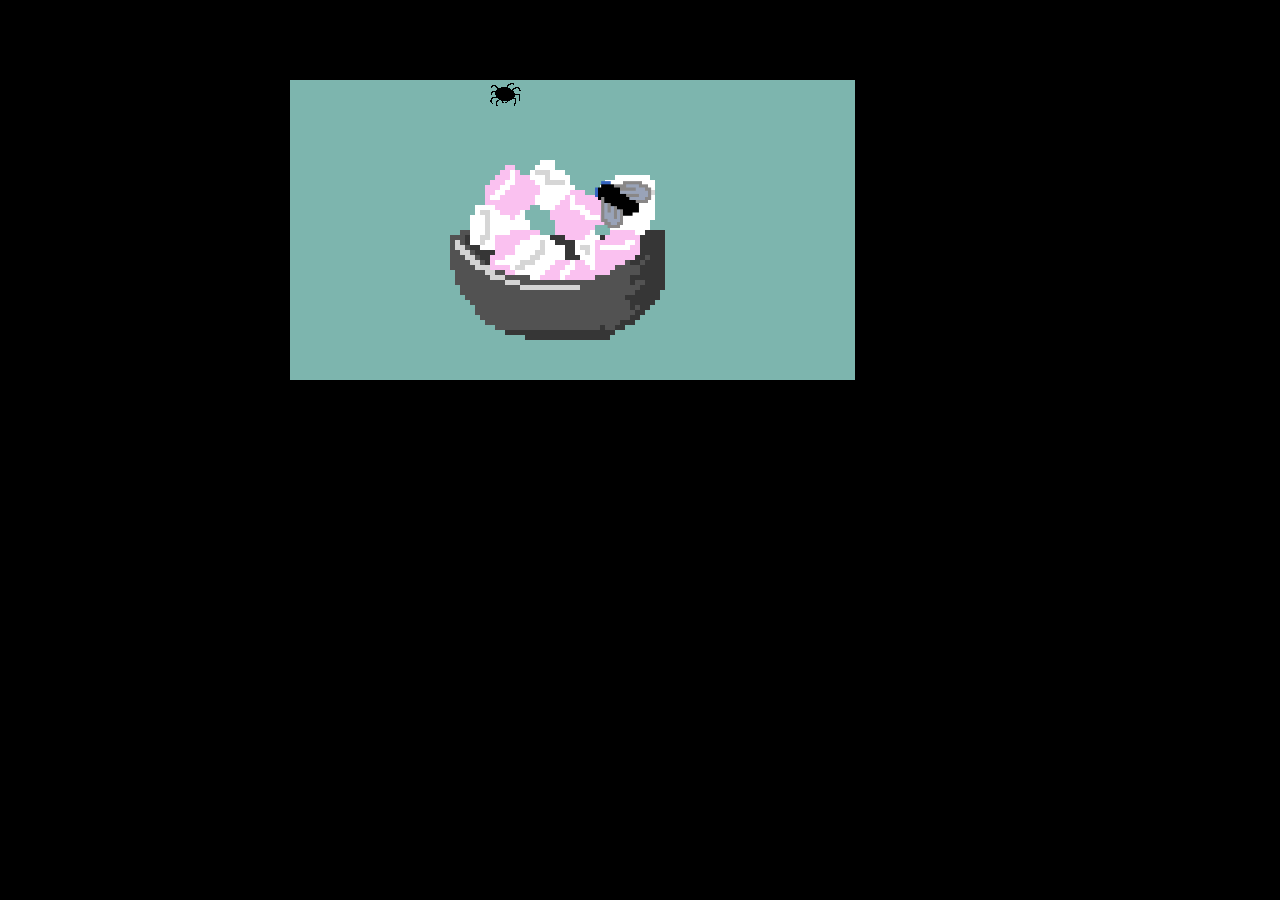
<file: 2ndLife.html>
<!DOCTYPE html>
<html>
  <head>
    <meta charset="utf-8">
    <title>Second Life</title>
    <script src="https://ajax.googleapis.com/ajax/libs/jquery/3.1.1/jquery.min.js"></script>
    <script type="text/javascript" src="js/app2.js">
    </script>
    <link rel="stylesheet" href="css/style2.css" media="screen" title="no title">
  </head>
  <body>

    <h1>Project 01</h1>

    <div id="world">

      <div id="character"></div>

      <div id="encounter1"></div>
      <div id="encounter2"></div>
      <div id="encounter3"></div>

    </div>
    <br>
    <br>

    <div id="encounterTalk">
    <!-- <button id="marshmallowBed" class="buttons1">DIG DOWN AND MAKE A MARSHMALLOW BED</button>
    <button id="scareChild" class="buttons1">HIDE AND SCARE SMALL CHILD</button>
    <button id="lureSpider" class="buttons1">INVITE THE FLY BACK TO YOUR WEB</button> -->
    <a href="2ndLife.html" class="buttons1" id="marshmallowBed"><button>MAKE A MARSHMALLOW BED</button></a>
    <a href="2ndLife.html" class="buttons1" id="lureSpider"><button>INVITE FLY BACK TO YOUR WEB</button></a>
    <a href="guruMountain.html" class="buttons1" id="scareChild"><button>SCARE A CHILD</button></a>
    <img src="images/spiderChat.jpg">
    </div>


    </body>
    </html>


  </body>
</html>
</file>
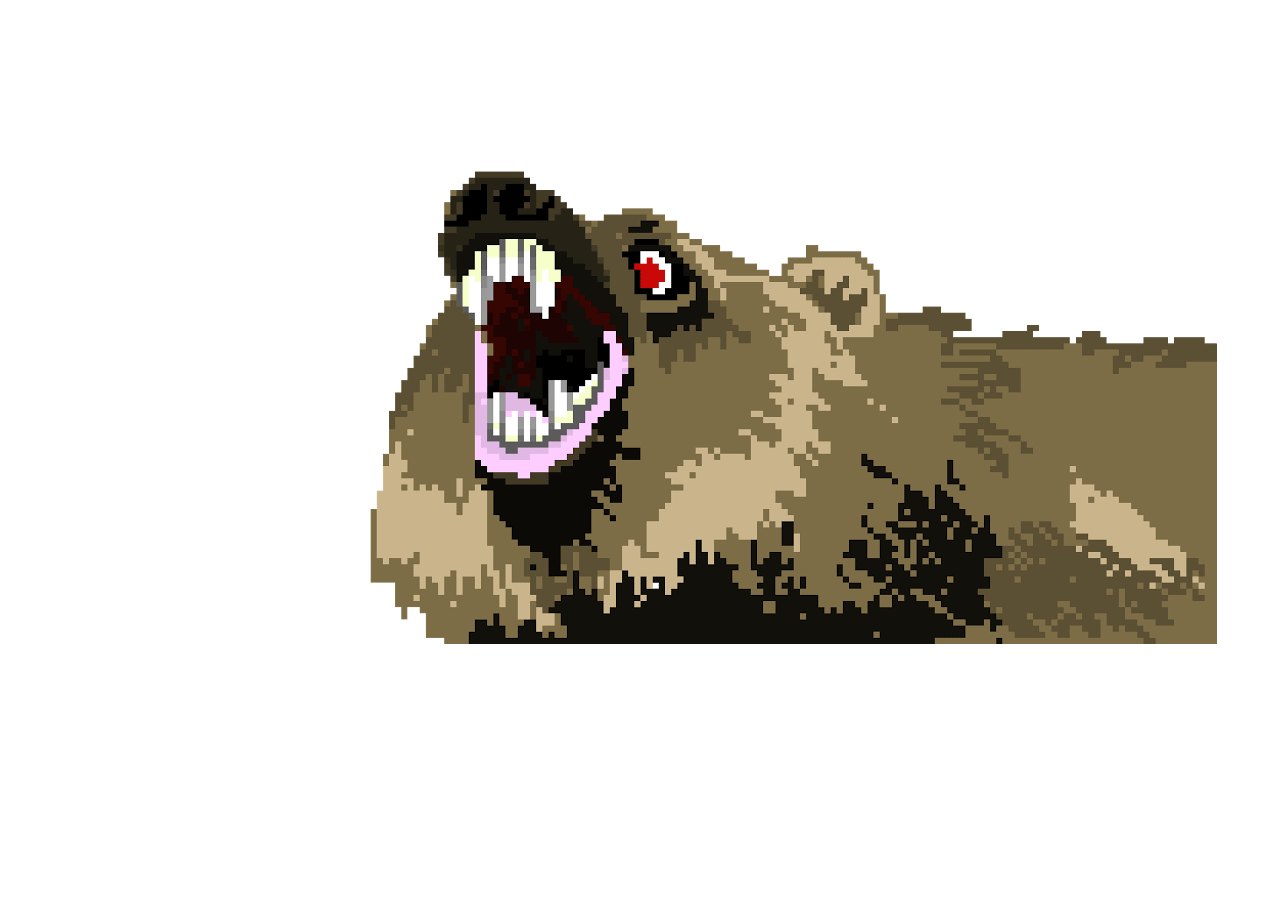
<file: beargif.html>
<!DOCTYPE html>
<html>
  <head>
    <meta charset="utf-8">
    <title>REAL LIFE</title>
    <link rel="stylesheet" href="css/style6.css" media="screen" title="no title">
  </head>
  <body>
    <div id="bear"><img src="images/bearGif.gif"></div>


    <audio controls="controls" autoplay="autoplay">
   <source src="thrash.wav" type="audio/ogg">
   
 </audio>


<script>setTimeout(function(){window.location.href='gameover.html'},6000);</script>



  </body>
</html>
</file>
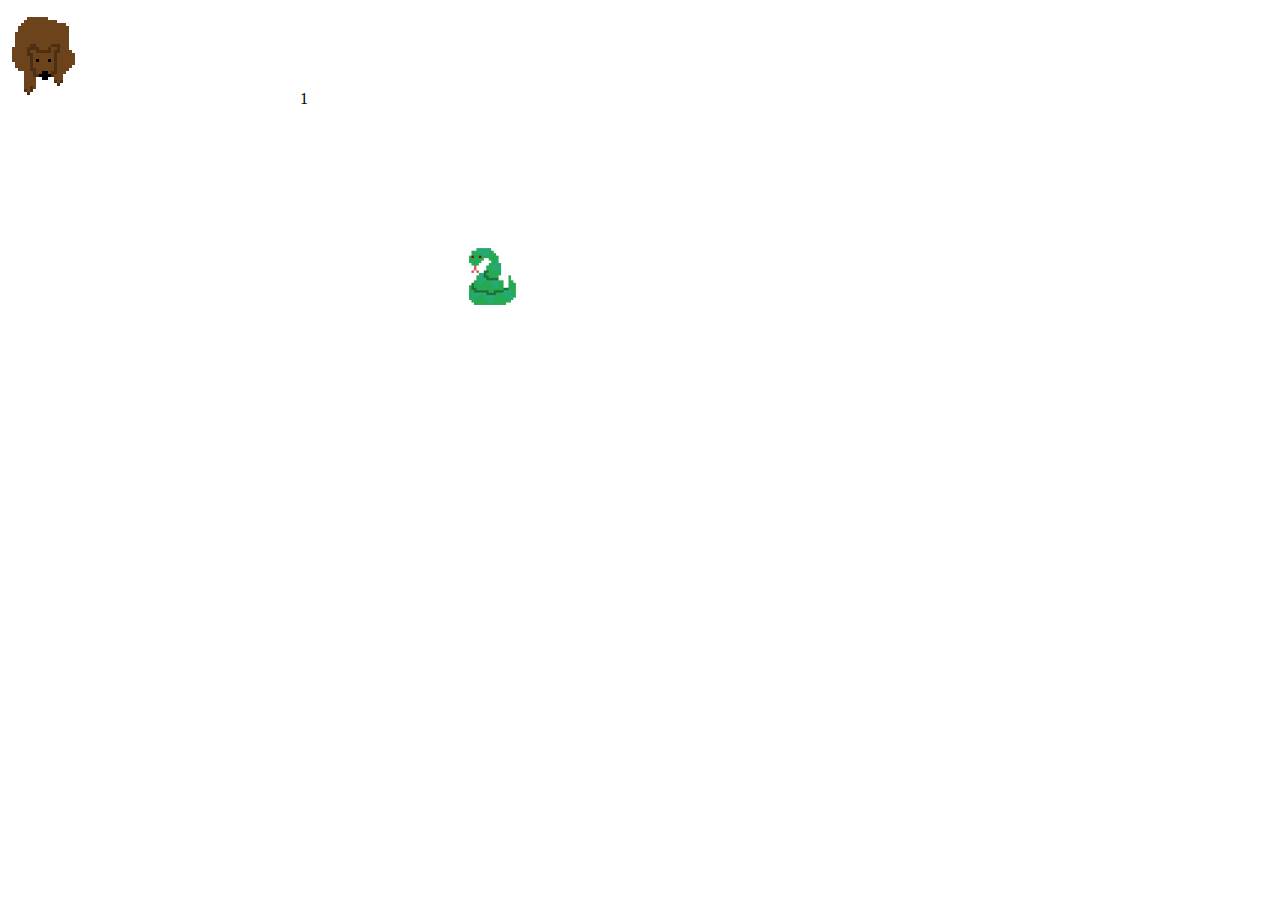
<file: BearSnake.html>
<!DOCTYPE html>
<html>
  <head>
    <meta charset="utf-8">
    <title>Snake Hunt</title>
    <link rel="stylesheet" href="css/style5.css" media="screen" title="no title">
<script src="https://ajax.googleapis.com/ajax/libs/jquery/3.1.1/jquery.min.js"></script>
    <script type="text/javascript" src="js/app5.js">
    </script>
  </head>
  <body>

    <div id="character"></div>


    <div id="encounter1" class="encounter active">1</div>
    <div id="encounter2" class="encounter">2</div>
    <div id="encounter3" class="encounter">3</div>
    <div id="encounter4" class="encounter">4</div>

  </body>
</html>
</file>
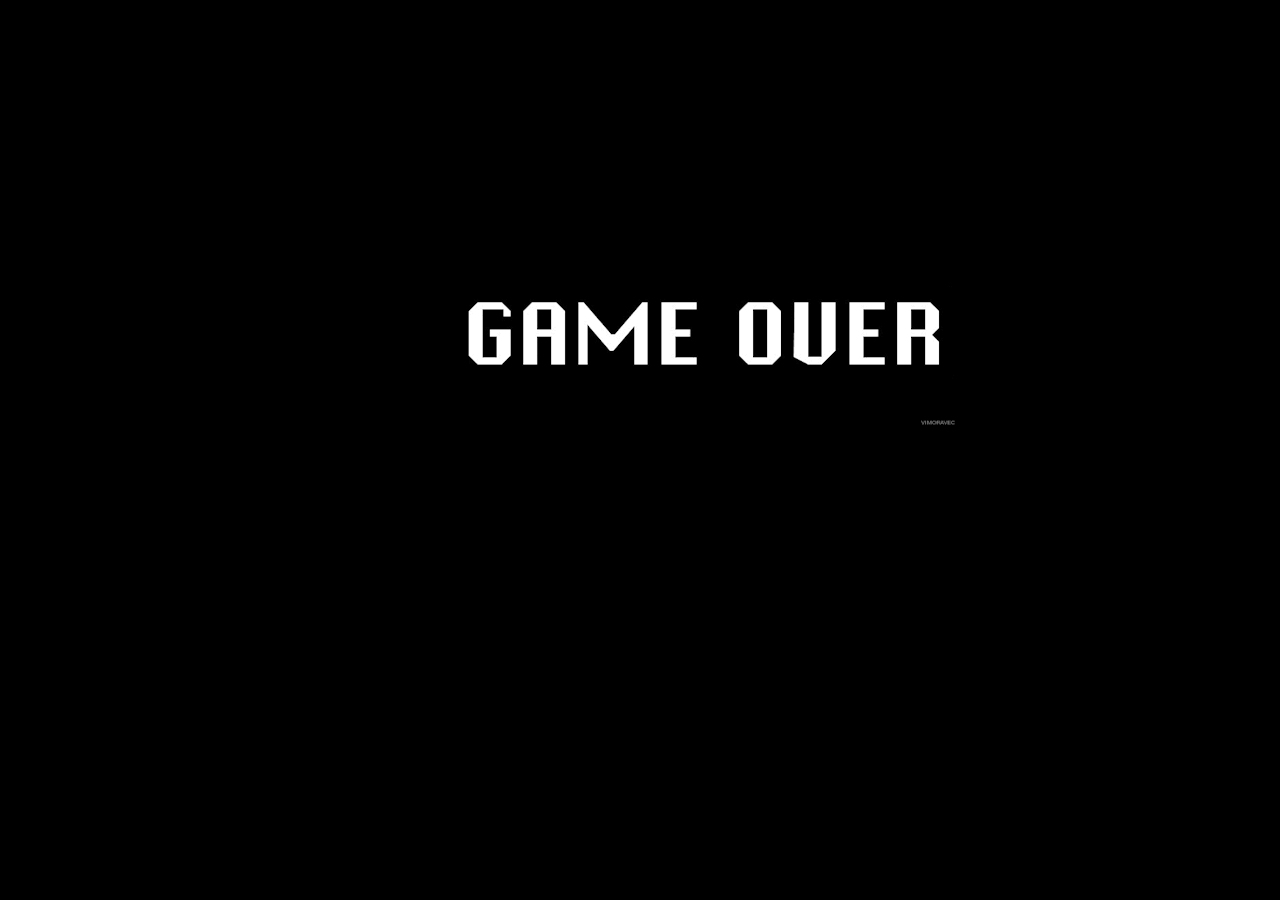
<file: gameover.html>
<!DOCTYPE html>
<html>
  <head>
    <meta charset="utf-8">
    <title>GAME OVER</title>
    <link rel="stylesheet" href="css/style7.css" media="screen" title="no title">
  </head>
  <body>

    <div id="gameover"><img src="images/gameover.gif"></div>


    <iframe width="560" height="315" src="https://www.youtube.com/embed/P0PpyUsvT9w?list=PLpJl5XaLHtLX-pDk4kctGxtF4nq6BIyjg?autoplay=1" frameborder="0" allowfullscreen></iframe>
    <script>setTimeout(function(){window.location.href='index.html'},3000);</script>
  </body>
</html>
</file>
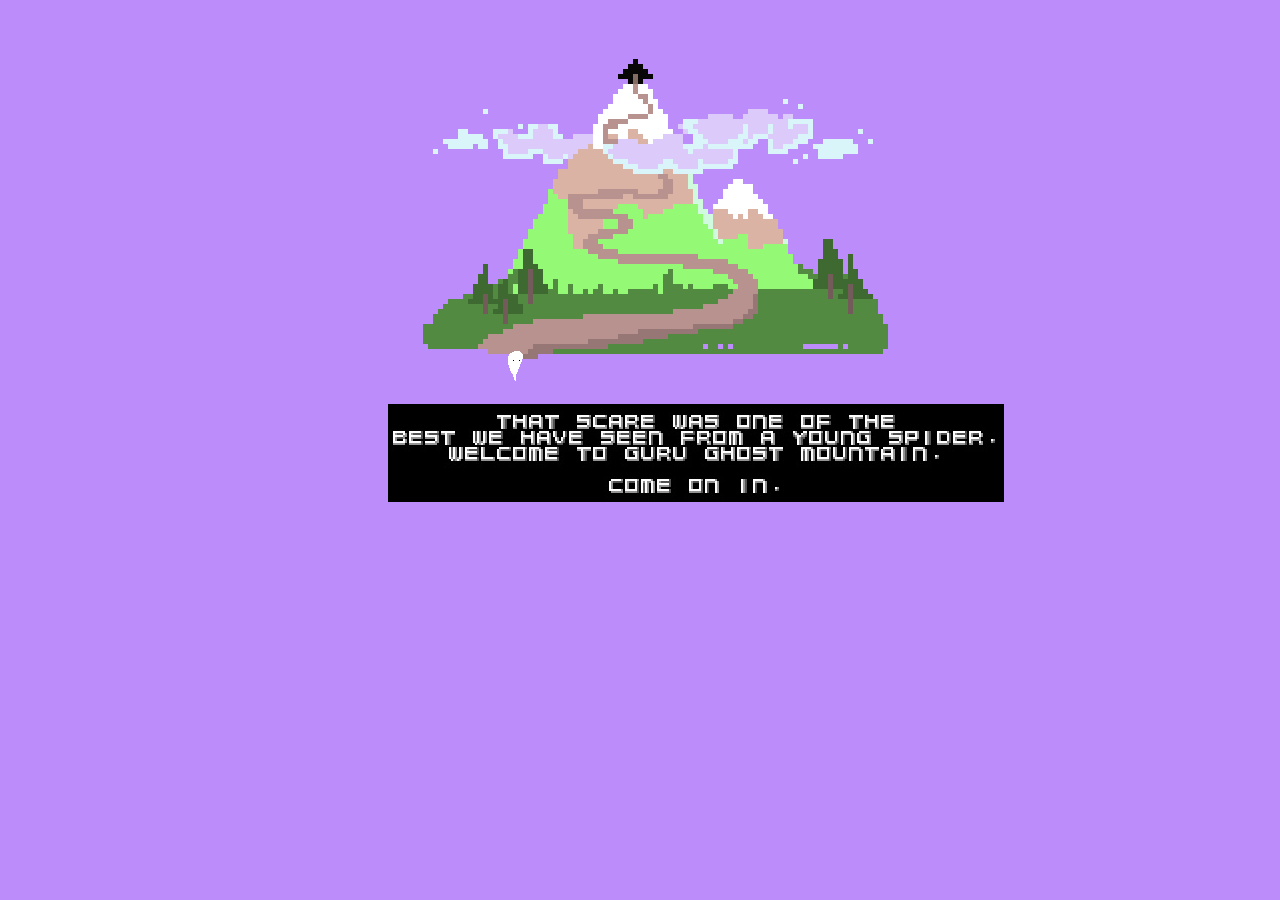
<file: guruMountain.html>
<meta charset="utf-8">
<title>Ghost Guru Mountain</title>

<link rel="stylesheet" href="css/style3.css" media="screen" title="no title">
<script src="https://ajax.googleapis.com/ajax/libs/jquery/3.1.1/jquery.min.js"></script>
<script type="text/javascript" src="js/app3.js">
</script>

</head>
<body>

<h1></h1>
<br>
<br>
<img src="images/guruMountainLarge.png">

<div id="character"></div>
<div id="encounter1"></div>


<img src="images/ghostChat.jpg">
<br>
<br>
<br>
<br>

<div id="encounterTalk">
<!-- <img src="images/textBox.png"> -->
<a href="snakeGuruLair.html" target="_parent"><button>ENTER</button></a>
<!-- <button id="button">ENTER</button> -->
</div>


</body>
</html>
</file>
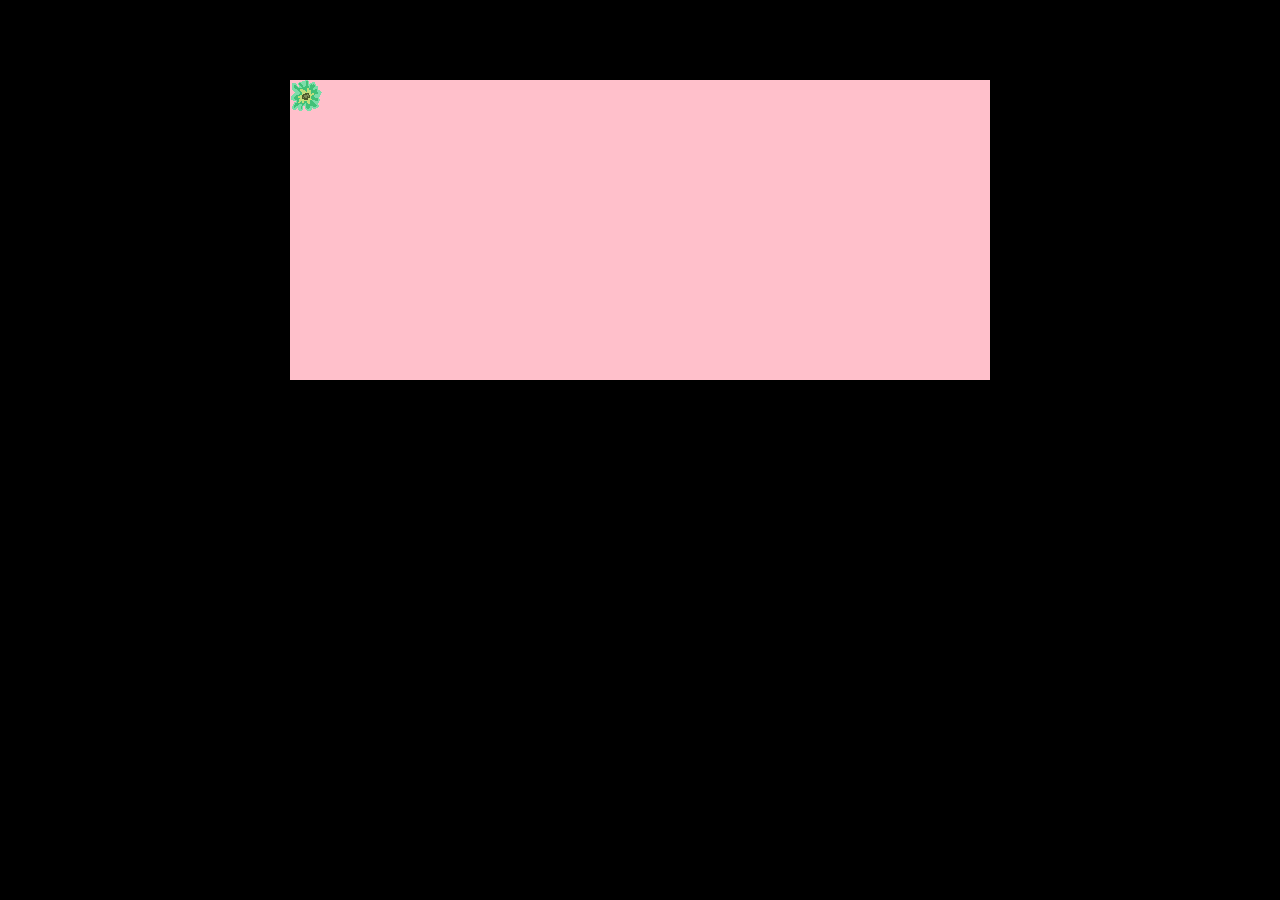
<file: virus.html>
<!DOCTYPE html>
<html>

  <head>

    <meta charset="utf-8">
    <title>FIRST LIFE</title>

    <link rel="stylesheet" href="css/style.css" media="screen" title="no title">
<script src="https://ajax.googleapis.com/ajax/libs/jquery/3.1.1/jquery.min.js"></script>
    <script type="text/javascript" src="js/app.js">
    </script>

  </head>
  <body>

    <h1>Project 01</h1>


      <div id="world">

        <div id="character"></div>

        <div id="encounter1"></div>
        <div id="encounter2"></div>
        <div id="encounter3"></div>

      </div>
      <br>
      <br>
    <div id="encounterTalk">
      <a href="virus.html" class="buttons1" id="infectWoman"><button>INFECT MOTHER</button></a>
      <a href="virus.html" class="buttons1" id="GetAway"><button>BACK AWAY!</button></a>
      <a href="2ndLife.html" class="buttons1" id="infectBaby"><button>INFECT BABY</button></a>
      <!-- <button id="infectWoman" class="buttons1">INFECT MOTHER</button>
      <button id="GetAway" class="buttons1">BACK OFF!!!</button>
      <button id="infectBaby" class="buttons1">INFECT BABY</button> -->
      <img src="images/virusChat.png">
    </div>


  </body>
</html>
</file>
<file: css/style2.css>
body {
  background-color: black;
}

#world {
  width: 700px; height: 300px;
  background-color: #363636;
  position: relative;
  margin: auto;
  background: url('../images/spiderWorld.png') no-repeat;
}

#encounterTalk {
  margin: auto;
  left: 190px;
  width: 900px; height: 250px;
  color: purple;
  z-index: 9999;
  position: relative;
  background: url('../images/textBox.png') no-repeat;
  display: none;
}

.buttons1 {
  margin: auto;
  top: 800px;
  left: 100px;
  display: inline-block;

}


#character {
  position: absolute;
  top: 0px;
  left: 200px;
  width: 32px;
  height: 32px;
  background-color: grey;
  background: url('../images/spider.png') no-repeat;
}

  #character.front-right { background-position: 0px 0px; }
  #character.front-stand { background-position: -32px 0px; }
  #character.front-left { background-position: -64px 0px; }

  #character.left-right { background-position: 0px -32px; }
  #character.left-stand { background-position: -32px -32px; }
  #character.left-left { background-position: -64px -32px; }

  #character.right-right { background-position: -64px -64px; }
  #character.right-stand { background-position: -32px -64px; }
  #character.right-left { background-position: -0px -64px; }

  #character.back-right { background-position: 0px -96px; }
  #character.back-stand { background-position: -32px -96px; }
  #character.back-left { background-position: -64px -96px; }

  /*.encounters {
    position: absolute;
	  width: 32px;
	  height: 32px;
    background-color: white;
    z-index: 1000;
  }*/

  #encounter1 {
    position: absolute;
    width: 100px;
    height: 100px;
    background-color: red;
    left: 280px;
    top: 70px;
    z-index: 9999;
    background: url('../images/fly.png') no-repeat;
    background-size: 100%;
  }

  /*#encounter2 {

  }

  #encounter3 {

  }*/
</file>
<file: css/style6.css>
#bear {
  margin-left: 200px;
  top: 100px;
  position: absolute;
  display: block;
}

/*iframe {
  display: none;
}*/

audio {
  display: none;
}
</file>
<file: css/style5.css>
#character {
  position: absolute;
  top: 0px;
  left: 0px;
  width: 96px;
  height: 96px;
  background-color: grey;
  background: url('../images/bearSprite.png') no-repeat;
  z-index: 9999;
}

  #character.front-right { background-position: 0px 0px; }
  #character.front-stand { background-position: -96px 0px; }
  #character.front-left { background-position: -192px 0px; }

  #character.left-right { background-position: 0px -96px; }
  #character.left-stand { background-position: -96px -96px; }
  #character.left-left { background-position: -192px -96px; }

  #character.right-right { background-position: -192px -192px; }
  #character.right-stand { background-position: -96px -192px; }
  #character.right-left { background-position: -0px -192px; }

  #character.back-right { background-position: 0px -288px; }
  #character.back-stand { background-position: -96px -288px; }
  #character.back-left { background-position: -192px -288px; }

  .encounter {
    display: none;
  }

  .encounter.active {
    display: block;
  }

  #encounter1 {
    position: absolute;
    width: 240px;
    height: 240px;
    background-color: red;
    left: 300px;
    top: 90px;
    z-index: 9999;
    background: url('../images/snake1.png') no-repeat;
    background-size: 100%;
  }

  #encounter2 {
    position: absolute;
    width: 240px;
    height: 240px;
    background-color: red;
    left: 700px;
    top: 490px;
    z-index: 9999;
    background: url('../images/snake2.png') no-repeat;
    background-size: 100%;
  }

  #encounter3 {
    position: absolute;
    width: 240px;
    height: 240px;
    background-color: red;
    left: 1000px;
    top: 290px;
    z-index: 9999;
    background: url('../images/snake3.png') no-repeat;
    background-size: 100%;
  }

  #encounter4 {
    position: absolute;
    width: 240px;
    height: 240px;
    background-color: red;
    left: 200px;
    top: 490px;
    z-index: 9999;
    background: url('../images/snake4.png') no-repeat;
    background-size: 100%;
  }

  iframe {
    display: none;
  }
</file>
<file: css/style7.css>
body {
  background-color: black;
}

#gameover {
  margin-top: 250px;
  margin-left: 450px;
}

iframe {
  display: none;
}
</file>
<file: css/style3.css>
body {
  background-color: #BC8CFA;
}

img {
  margin-left: 380px;
}

#character {
  position: absolute;
  top: 350px;
  left: 500px;
  width: 32px;
  height: 32px;
  background-color: grey;
  background: url('../images/ghost.png') no-repeat;
}

#character.front-right { background-position: 0px 0px; }
#character.front-stand { background-position: -32px 0px; }
#character.front-left { background-position: -64px 0px; }

#character.left-right { background-position: 0px -32px; }
#character.left-stand { background-position: -32px -32px; }
#character.left-left { background-position: -64px -32px; }

#character.right-right { background-position: -64px -64px; }
#character.right-stand { background-position: -32px -64px; }
#character.right-left { background-position: -0px -64px; }

#character.back-right { background-position: 0px -96px; }
#character.back-stand { background-position: -32px -96px; }
#character.back-left { background-position: -64px -96px; }

#encounter1 {
  position: absolute;
  width: 50px;
  height: 50px;
  /*background-color: red;*/
  left: 610px;
  top: 40px;
  z-index: 9999;
  background-size: 100%;
}

#encounterTalk {
  margin: auto;
  left:  500px;
  width: 900px; height: 250px;
  color: purple;
  z-index: 9999;
  position: relative;
  display: none;
}
</file>
<file: css/style.css>
body {
  background-color: black;
}

#world {
  width: 700px; height: 300px;
  background-color: pink;
  position: relative;
  margin: auto;
}

#encounterTalk {
  margin: auto;
  left: -100px;
  width: 900px; height: 250px;
  color: purple;
  z-index: 9999;
  position: relative;
  display: none;
}

.virusbuttons {
 position: relative;
 /*float: right;*/
 left: 395px;
 top: -50px;
 color: white;
 background-color: black;
}



#character {
  position: absolute;
  top: 0px;
  left: 0px;
  width: 32px;
  height: 32px;
  background-color: grey;
  background: url('../images/character.png') no-repeat;
  z-index: 8899;
}

  #character.front-right { background-position: 0px 0px; }
  #character.front-stand { background-position: -32px 0px; }
  #character.front-left { background-position: -64px 0px; }

  #character.left-right { background-position: 0px -32px; }
  #character.left-stand { background-position: -32px -32px; }
  #character.left-left { background-position: -64px -32px; }

  #character.right-right { background-position: -64px -64px; }
  #character.right-stand { background-position: -32px -64px; }
  #character.right-left { background-position: -0px -64px; }

  #character.back-right { background-position: 0px -96px; }
  #character.back-stand { background-position: -32px -96px; }
  #character.back-left { background-position: -64px -96px; }

  /*.encounters {
    position: absolute;
	  width: 32px;
	  height: 32px;
    background-color: white;
    z-index: 1000;
  }*/

  #encounter1 {
    position: absolute;
    width: 100px;
    height: 100px;
    background-color: red;
    left: 300px;
    top: 100px;
    z-index: 8888;
    background: url('../images/woman.png');
    background: no-repeat;
    background-size: 100%;
    /* Here */
  }

/*#trees {
  position: absolute;
  z-index: 1;
}*/

#correctAnswer {
  /*display: none;*/
  width: 54%;
  height: 75%;
  position: absolute;
  left: 350px;
  z-index: 9999;
  background-color: black;
}

#wrongAnswer1 {
  /*display: none;*/
  width: 54%;
  height: 75%;
  position: absolute;
  left: 350px;
  z-index: 9999;
  background-color: black;
}

#wrongAnswer2 {
  /*display: none;*/
  width: 54%;
  height: 75%;
  position: absolute;
  left: 350px;
  z-index: 9999;
  background-color: black;
}

a {
  position: absolute;
  top: 30px;
  left: 400px;
}

.guess {
  color: white;
  background-color: black;
  font-size: 15px;
  width: 200px;
  height: 30px;
  margin-top: 170px;
  left: -1000px;

}

iframe {
  display: none;
}
</file>
